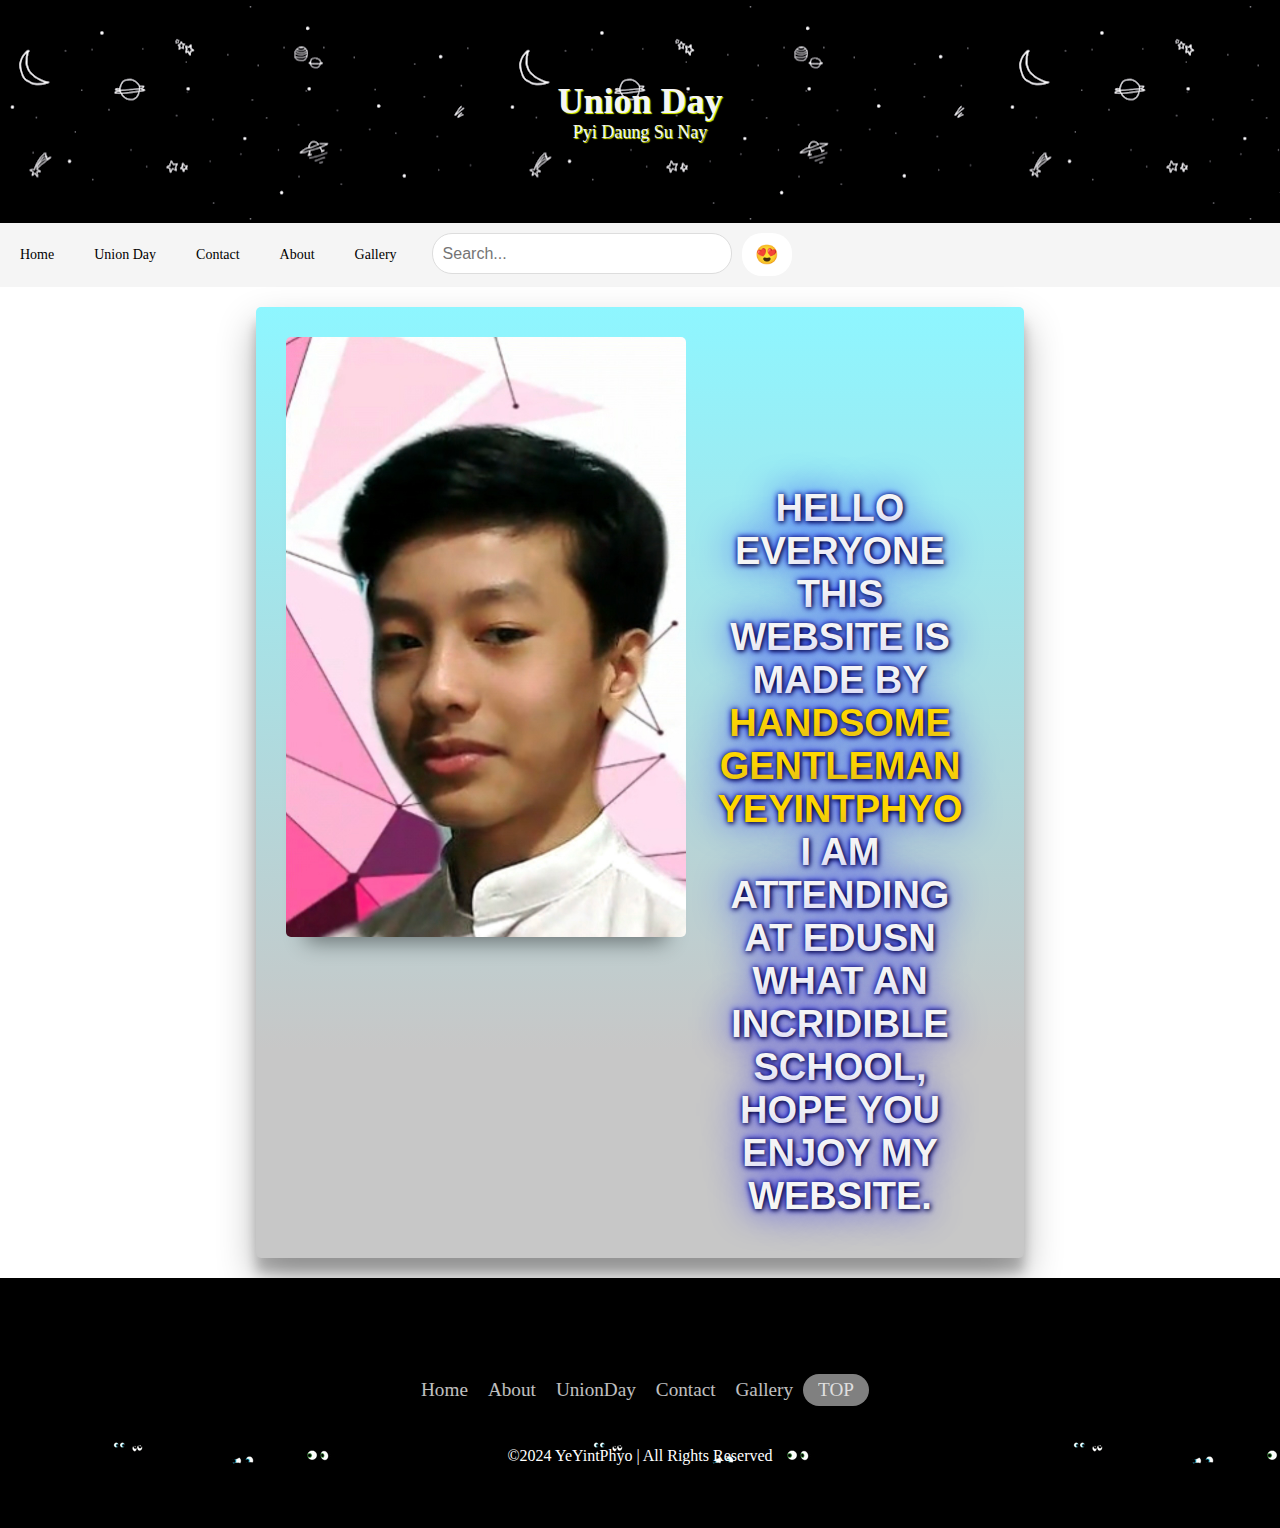
<file: about.html>
<!DOCTYPE html>
<html lang="en">
  <head>
    <meta charset="UTF-8" />
    <meta name="viewport" content="width=device-width, initial-scale=1.0" />
    <title>UnionDay</title>
    <link rel="stylesheet" href="CSS/style.css" />
    <link
      rel="shortcut icon"
      href="images/Favicon(1).ico"
      type="image/x-icon"
    />
    <link rel="preconnect" href="https://fonts.googleapis.com" />
    <link rel="preconnect" href="https://fonts.gstatic.com" crossorigin />
    <link
      href="https://fonts.googleapis.com/css2?family=Kalnia&family=Open+Sans&family=PT+Serif&display=swap"
      rel="stylesheet"
    />
  </head>
  <body>
    <div class="header">
      <h1>Union Day</h1>
      <p>Pyi Daung Su Nay</p>
    </div>
    <!--This is Nav bar-->
    <div class="navbar">
      <a href="index.html">Home</a>
      <a href="unionday.html">Union Day</a>
      <a href="contact.html">Contact</a>
      <a href="about.html">About</a>
      <a href="union.html">Gallery</a>
      <div class="search">
        <form>
          <input type="text" placeholder="Search..." />
          <button type="sumit">&#128525;</button>
        </form>
      </div>
    </div>
    <div class="con">
      <div class="box boxx">
        <img src="images/YYP.png" alt="YYP" class="photo-me" />
        <h2 class="yyp me-h2">
          HELLO EVERYONE THIS WEBSITE IS MADE BY
          <span class="span">HANDSOME GENTLEMAN YEYINTPHYO</span> I AM ATTENDING
          AT EDUSN WHAT AN INCRIDIBLE SCHOOL, HOPE YOU ENJOY MY WEBSITE.
        </h2>
      </div>
    </div>
    <footer class="footer">
      <div class="waves">
        <div class="wave" id="wave1"></div>
        <div class="wave" id="wave2"></div>
        <div class="wave" id="wave3"></div>
        <div class="wave" id="wave4"></div>
      </div>
      <ul>
        <br />
        <br />
      </ul>
      <ul class="menu">
        <li class="menu__item">
          <a class="menu__link" href="index.html">Home</a>
        </li>
        <li class="menu__item">
          <a class="menu__link" href="about.html">About</a>
        </li>
        <li class="menu__item">
          <a class="menu__link" href="union.html">UnionDay</a>
        </li>
        <li class="menu__item">
          <a class="menu__link" href="contact.html">Contact</a>
        </li>
        <li class="menu__item">
          <a class="menu__link" href="unionday.html">Gallery</a>
        </li>
        <li class="menu__item top"><a class="menu__link" href="#">TOP</a></li>
      </ul>
      <br />
      <p>&copy;2024 YeYintPhyo | All Rights Reserved</p>
    </footer>
  </body>
</html>
</file>
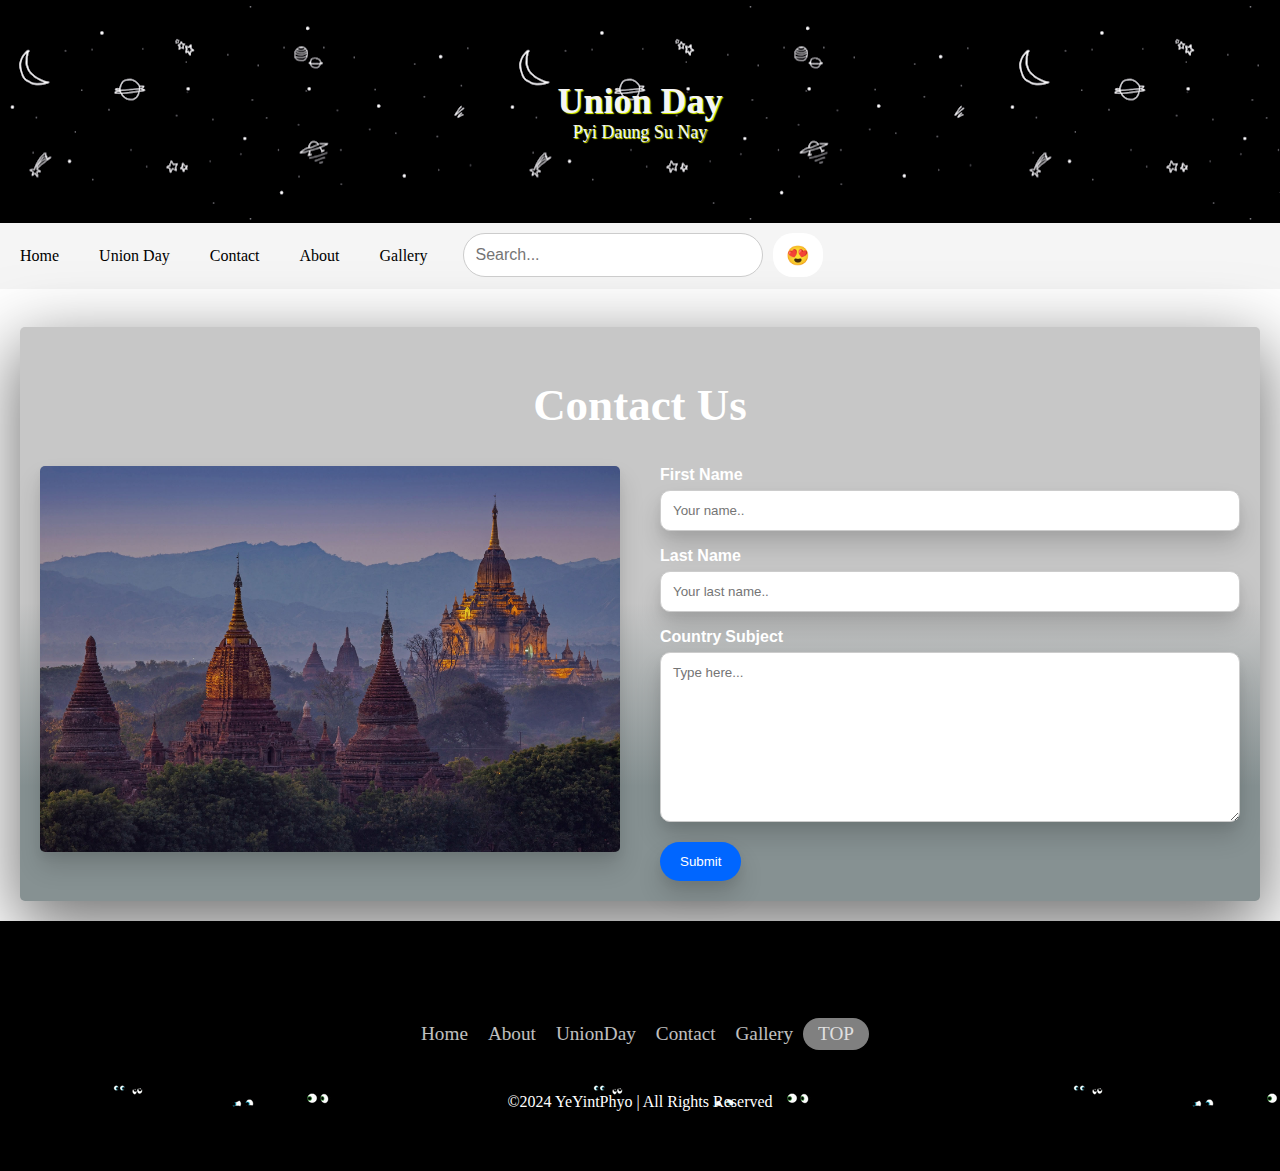
<file: contact.html>
<!DOCTYPE html>
<html lang="en">
  <head>
    <meta charset="UTF-8" />
    <meta name="viewport" content="width=device-width, initial-scale=1.0" />
    <title>UnionDay</title>
    <link rel="stylesheet" href="CSS/cont.css" />
    <link
      rel="shortcut icon"
      href="images/Favicon(1).ico"
      type="image/x-icon"
    />
  </head>
  <body>
    <div class="header">
      <h1>Union Day</h1>
      <p>Pyi Daung Su Nay</p>
    </div>
    <!--This is Nav bar-->
    <div class="navbar">
      <a href="index.html">Home</a>
      <a href="unionday.html">Union Day</a>
      <a href="contact.html">Contact</a>
      <a href="about.html">About</a>
      <a href="union.html">Gallery</a>
      <div class="search">
        <form>
          <input
            style="
              width: 300px;
              border-radius: 30px;
              margin-bottom: 10px;
              margin-top: 10px;
            "
            type="text"
            placeholder="Search..."
          />
          <button type="sumit">&#128525;</button>
        </form>
      </div>
    </div>
    <br />
    <div class="container">
      <div class="row">
        <div style="text-align: center" class="us">
          <br />
          <h2 class="us">Contact Us</h2>
        </div>
        <div class="column">
          <img src="images/Bagan.jpg" style="width: 100%" class="bagan-photo" />
        </div>
        <div class="column">
          <form action="/action_page.php">
            <label for="fname" class="label1">First Name</label>
            <input
              type="text"
              id="fname"
              name="firstname"
              placeholder="Your name.."
              class="label"
            />
            <label for="lname" class="label1">Last Name</label>
            <input
              type="text"
              id="lname"
              name="lastname"
              placeholder="Your last name.."
              class="label"
            />
            <label for="country" class="label1">Country</label>
            <label for="subject" class="label1">Subject</label>
            <textarea
              id="subject"
              name="subject"
              placeholder="Type here..."
              style="height: 170px"
              class="label"
            ></textarea>
            <input type="submit" value="Submit" class="label" />
          </form>
        </div>
      </div>
    </div>
    <footer class="footer">
      <div class="waves">
        <div class="wave" id="wave1"></div>
        <div class="wave" id="wave2"></div>
        <div class="wave" id="wave3"></div>
        <div class="wave" id="wave4"></div>
      </div>
      <ul>
        <br />
        <br />
      </ul>
      <ul class="menu">
        <li class="menu__item">
          <a class="menu__link" href="index.html">Home</a>
        </li>
        <li class="menu__item">
          <a class="menu__link" href="about.html">About</a>
        </li>
        <li class="menu__item">
          <a class="menu__link" href="union.html">UnionDay</a>
        </li>
        <li class="menu__item">
          <a class="menu__link" href="contact.html">Contact</a>
        </li>
        <li class="menu__item">
          <a class="menu__link" href="unionday.html">Gallery</a>
        </li>
        <li class="menu__item top"><a class="menu__link" href="#">TOP</a></li>
      </ul>
      <br />
      <p>&copy;2024 YeYintPhyo | All Rights Reserved</p>
    </footer>
  </body>
</html>
</file>
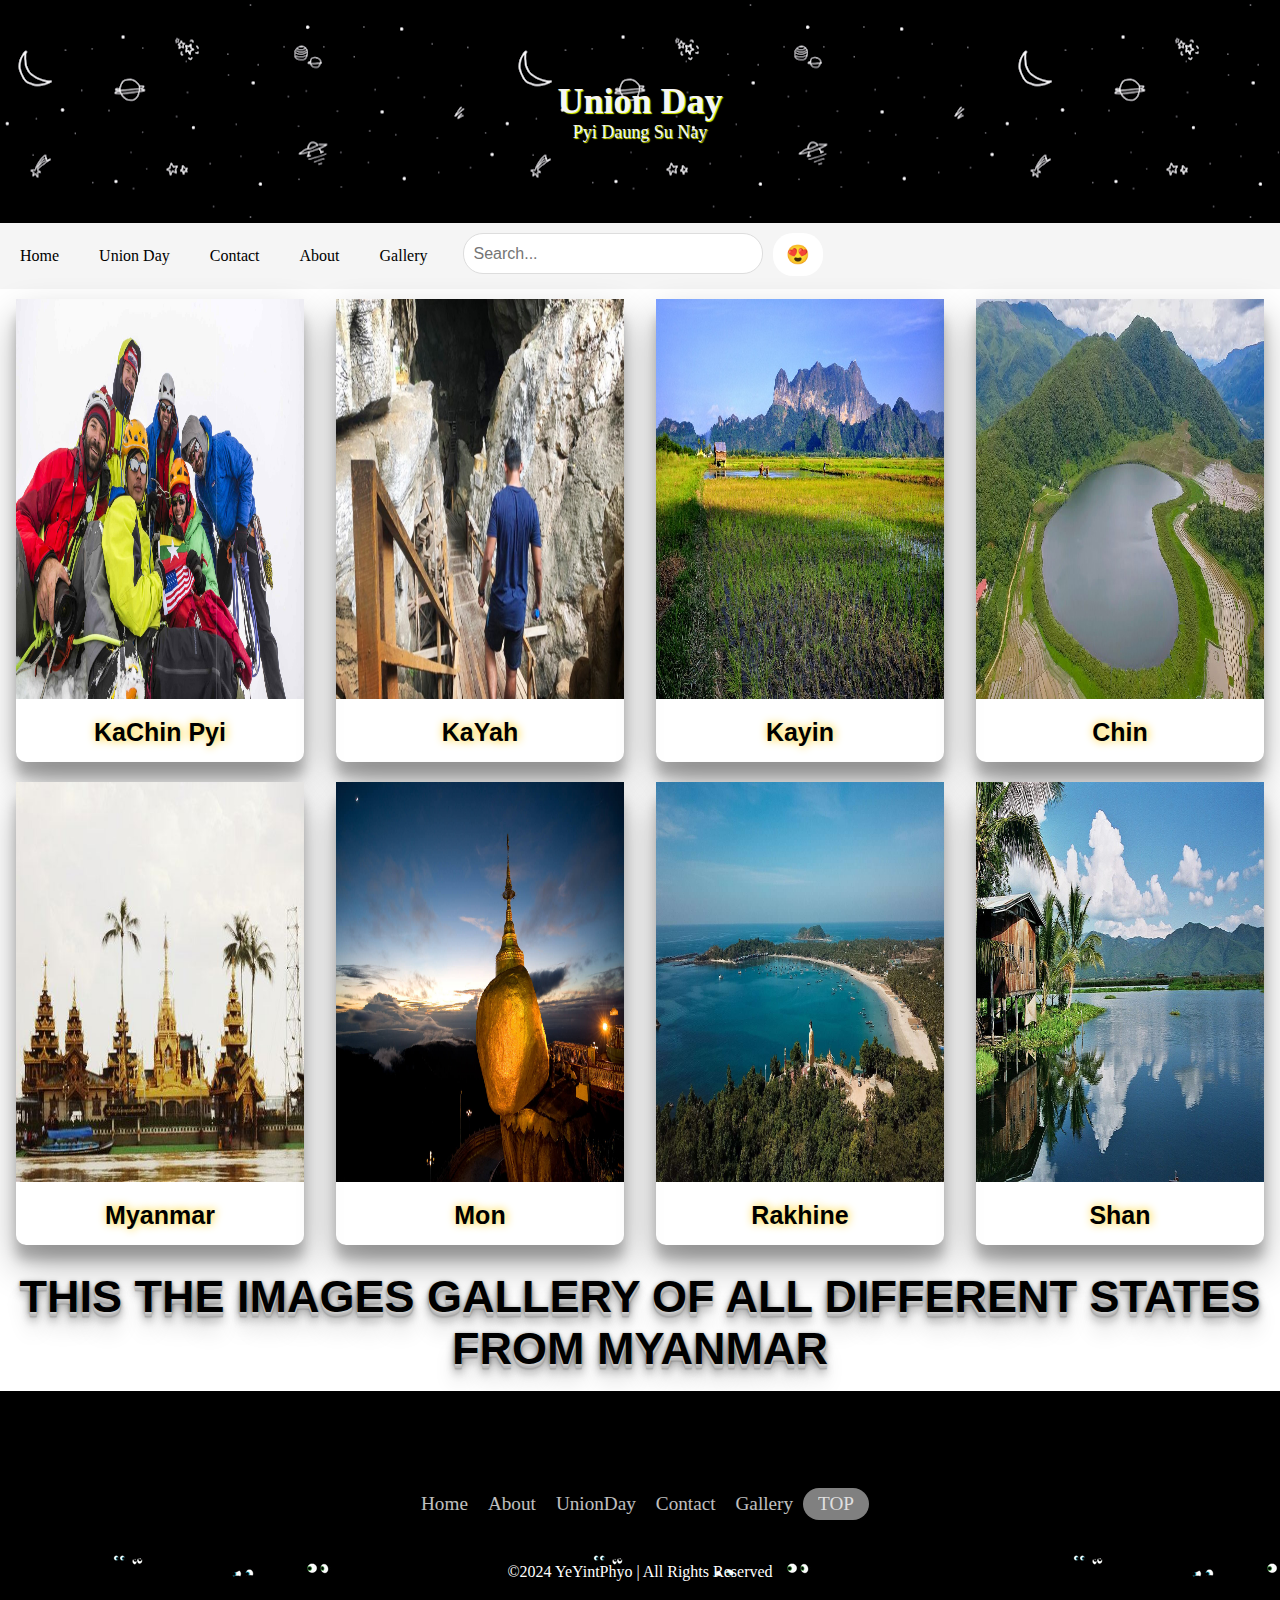
<file: union.html>
<!DOCTYPE html>
<html lang="en">
  <head>
    <meta charset="UTF-8" />
    <meta name="viewport" content="width=device-width, initial-scale=1.0" />
    <title>UnionDay</title>
    <link rel="stylesheet" href="CSS/union.css" />
    <link
      rel="shortcut icon"
      href="images/Favicon(1).ico"
      type="image/x-icon"
    />
    <link rel="preconnect" href="https://fonts.googleapis.com" />
    <link rel="preconnect" href="https://fonts.gstatic.com" crossorigin />
    <link
      href="https://fonts.googleapis.com/css2?family=Kalnia&family=Open+Sans&family=PT+Serif&display=swap"
      rel="stylesheet"
    />
  </head>
  <body>
    <div class="header">
      <h1>Union Day</h1>
      <p>Pyi Daung Su Nay</p>
    </div>
    <!--This is Nav bar-->
    <div class="navbar">
      <a href="index.html">Home</a>
      <a href="unionday.html">Union Day</a>
      <a href="contact.html">Contact</a>
      <a href="about.html">About</a>
      <a href="union.html">Gallery</a>
      <div class="search">
        <form>
          <input type="text" placeholder="Search..." />
          <button type="sumit">&#128525;</button>
        </form>
      </div>
    </div>
    <div class="responsive">
      <div class="gallery">
        <a target="_blank" href="images/Hakkabo Razi.jpg">
          <img src="images/Hakkabo Razi.jpg" alt="Cinque Terre" class="image" />
        </a>
        <div class="desc">KaChin Pyi</div>
      </div>
    </div>

    <div class="responsive">
      <div class="gallery">
        <a target="_blank" href="images/kyatcave.jpg">
          <img src="images/kyatcave.jpg" alt="Cinque Terre" class="image" />
        </a>
        <div class="desc">KaYah</div>
      </div>
    </div>

    <div class="responsive">
      <div class="gallery">
        <a target="_blank" href="images/Zwe Ka Bin.jpg">
          <img src="images/Zwe Ka Bin.jpg" alt="Cinque Terre" class="image" />
        </a>
        <div class="desc">Kayin</div>
      </div>
    </div>

    <div class="responsive">
      <div class="gallery">
        <a target="_blank" href="images/rhilake.jpg">
          <img src="images/rhilake.jpg" alt="Cinque Terre" class="image" />
        </a>
        <div class="desc">Chin</div>
      </div>
    </div>

    <div class="clearfix"></div>
    <div class="responsive">
      <div class="gallery">
        <a target="_blank" href="images/yelepagoda.jpeg">
          <img src="images/yelepagoda.jpeg" alt="Cinque Terre" class="image" />
        </a>
        <div class="desc">Myanmar</div>
      </div>
    </div>

    <div class="responsive">
      <div class="gallery">
        <a target="_blank" href="images/Kyaiktiyo.jpg">
          <img src="images/Kyaiktiyo.jpg" alt="Cinque Terre" class="image" />
        </a>
        <div class="desc">Mon</div>
      </div>
    </div>

    <div class="responsive">
      <div class="gallery">
        <a target="_blank" href="images/ngapali1.jpg">
          <img src="images/ngapali1.jpg" alt="Cinque Terre" class="image" />
        </a>
        <div class="desc">Rakhine</div>
      </div>
    </div>

    <div class="responsive">
      <div class="gallery">
        <a target="_blank" href="images/inle lake.jpg">
          <img src="images/inle lake.jpg" alt="Cinque Terre" class="image" />
        </a>
        <div class="desc">Shan</div>
      </div>
    </div>

    <div class="clearfix"></div>

    <div style="padding: 6px">
      <p class="TEXT">
        THIS THE IMAGES GALLERY OF ALL DIFFERENT STATES FROM MYANMAR
      </p>
    </div>
    <footer class="footer">
      <div class="waves">
        <div class="wave" id="wave1"></div>
        <div class="wave" id="wave2"></div>
        <div class="wave" id="wave3"></div>
        <div class="wave" id="wave4"></div>
      </div>
      <ul>
        <br />
        <br />
      </ul>
      <ul class="menu">
        <li class="menu__item">
          <a class="menu__link" href="index.html">Home</a>
        </li>
        <li class="menu__item">
          <a class="menu__link" href="about.html">About</a>
        </li>
        <li class="menu__item">
          <a class="menu__link" href="union.html">UnionDay</a>
        </li>
        <li class="menu__item">
          <a class="menu__link" href="contact.html">Contact</a>
        </li>
        <li class="menu__item">
          <a class="menu__link" href="unionday.html">Gallery</a>
        </li>
        <li class="menu__item top"><a class="menu__link" href="#">TOP</a></li>
      </ul>
      <br />
      <p>&copy;2024 YeYintPhyo | All Rights Reserved</p>
    </footer>
  </body>
</html>
</file>
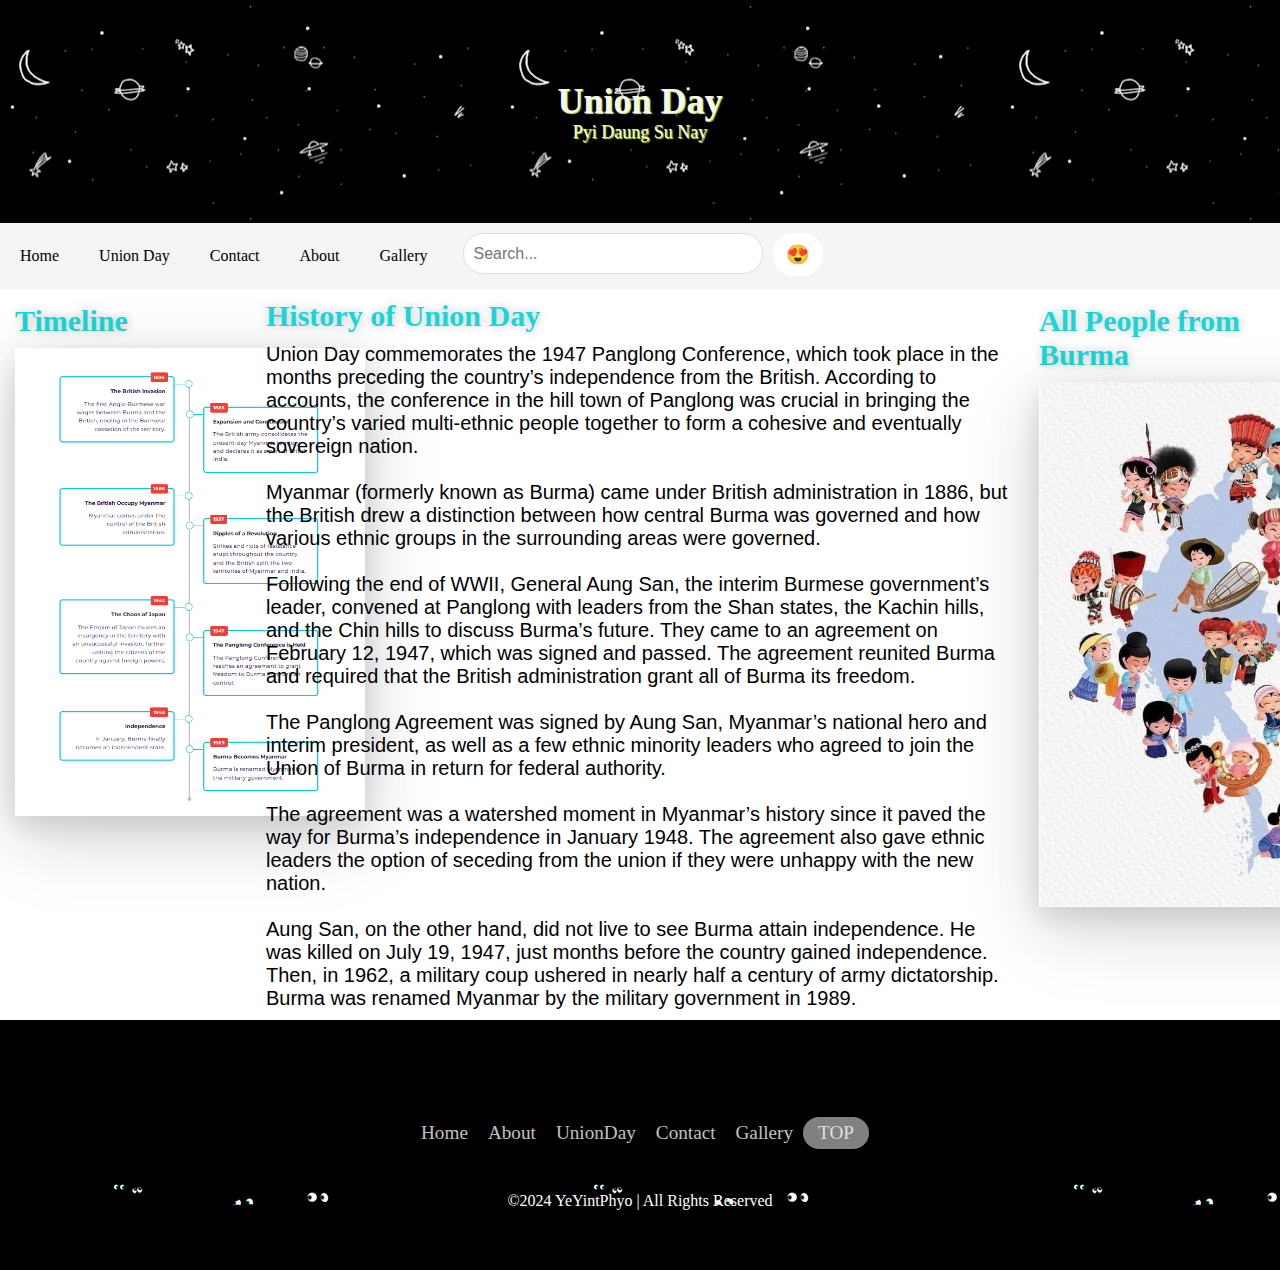
<file: unionday.html>
<!DOCTYPE html>
<html lang="en">
  <head>
    <meta charset="UTF-8" />
    <meta name="viewport" content="width=device-width, initial-scale=1.0" />
    <title>UnionDay</title>
    <link rel="stylesheet" href="CSS/uni.css" />
    <link
      rel="shortcut icon"
      href="images/Favicon(1).ico"
      type="image/x-icon"
    />
    <link rel="preconnect" href="https://fonts.googleapis.com" />
    <link rel="preconnect" href="https://fonts.gstatic.com" crossorigin />
    <link
      href="https://fonts.googleapis.com/css2?family=Kalnia&family=Open+Sans&family=PT+Serif&display=swap"
      rel="stylesheet"
    />
  </head>
  <body>
    <div class="header">
      <h1>Union Day</h1>
      <p>Pyi Daung Su Nay</p>
    </div>
    <!--This is Nav bar-->
    <div class="navbar">
      <a href="index.html">Home</a>
      <a href="unionday.html">Union Day</a>
      <a href="contact.html">Contact</a>
      <a href="about.html">About</a>
      <a href="union.html">Gallery</a>

      <div class="search">
        <form>
          <input type="text" placeholder="Search..." />
          <button type="sumit">&#128525;</button>
        </form>
      </div>
    </div>
    <div class="row">
      <div class="column1">
        <h2>Timeline</h2>
        <img src="images/timeline.png" alt="time" class="time" />
      </div>

      <div class="column2">
        <h2 class="h2">History of Union Day</h2>
        <p class="uni-text">
          Union Day commemorates the 1947 Panglong Conference, which took place
          in the months preceding the country’s independence from the British.
          According to accounts, the conference in the hill town of Panglong was
          crucial in bringing the country’s varied multi-ethnic people together
          to form a cohesive and eventually sovereign nation. <br /><br />
          Myanmar (formerly known as Burma) came under British administration in
          1886, but the British drew a distinction between how central Burma was
          governed and how various ethnic groups in the surrounding areas were
          governed.
          <br /><br />
          Following the end of WWII, General Aung San, the interim Burmese
          government’s leader, convened at Panglong with leaders from the Shan
          states, the Kachin hills, and the Chin hills to discuss Burma’s
          future. They came to an agreement on February 12, 1947, which was
          signed and passed. The agreement reunited Burma and required that the
          British administration grant all of Burma its freedom.
          <br /><br />
          The Panglong Agreement was signed by Aung San, Myanmar’s national hero
          and interim president, as well as a few ethnic minority leaders who
          agreed to join the Union of Burma in return for federal authority.
          <br /><br />
          The agreement was a watershed moment in Myanmar’s history since it
          paved the way for Burma’s independence in January 1948. The agreement
          also gave ethnic leaders the option of seceding from the union if they
          were unhappy with the new nation.
          <br /><br />
          Aung San, on the other hand, did not live to see Burma attain
          independence. He was killed on July 19, 1947, just months before the
          country gained independence. Then, in 1962, a military coup ushered in
          nearly half a century of army dictatorship. Burma was renamed Myanmar
          by the military government in 1989.
        </p>
      </div>
      <div class="column3">
        <h2>All People from Burma</h2>
        <img src="images/unionphto.jpg" alt="uni" class="time time1" />
      </div>
    </div>
    <footer class="footer">
      <div class="waves">
        <div class="wave" id="wave1"></div>
        <div class="wave" id="wave2"></div>
        <div class="wave" id="wave3"></div>
        <div class="wave" id="wave4"></div>
      </div>
      <ul>
        <br />
        <br />
      </ul>
      <ul class="menu">
        <li class="menu__item">
          <a class="menu__link" href="index.html">Home</a>
        </li>
        <li class="menu__item">
          <a class="menu__link" href="about.html">About</a>
        </li>
        <li class="menu__item">
          <a class="menu__link" href="union.html">UnionDay</a>
        </li>
        <li class="menu__item">
          <a class="menu__link" href="contact.html">Contact</a>
        </li>
        <li class="menu__item">
          <a class="menu__link" href="unionday.html">Gallery</a>
        </li>
        <li class="menu__item top"><a class="menu__link" href="#">TOP</a></li>
      </ul>
      <br />
      <p>&copy;2024 YeYintPhyo | All Rights Reserved</p>
    </footer>
  </body>
</html>
</file>
<file: CSS/style.css>
@import url("https://fonts.googleapis.com/css2?family=Kalnia&family=Open+Sans&family=PT+Serif&display=swap");
* {
  margin: 0;
  padding: 0;
  box-sizing: border-box;
}
.header {
  padding: 80px;
  text-align: center;
  background-image: url(../images/header2.gif);
  width: 100%;
  color: whitesmoke;
  text-shadow: 1px 1px 1px rgb(229, 255, 0);
  font-size: large;
}
.navbar {
  display: flex;
  background-color: whitesmoke;
}
.navbar a {
  color: rgb(0, 0, 0);
  padding: 14px 20px;
  text-decoration: none;
  text-align: center;
  margin-top: 10px;
  margin-bottom: 10px;
}
.navbar a:hover {
  color: rgb(0, 0, 0);
  border: 1px solid rgb(0, 174, 255);
  background-color: lightskyblue;
  border-radius: 40px;
  transition: 0.3s ease-out;
}
.search {
  align-items: center;
  margin-right: 0;
}
.search form {
  display: flex;
  margin: 0;
}
.search input {
  padding: 10px;
  border: 1px solid #ddd;
  outline: none;
  border-radius: 20px;
  margin-right: 10px;
  font-size: 16px;
  width: 300px;
  margin-left: 15px;
  margin-top: 10px;
  margin-bottom: 12px;
}
.search input:hover {
  border: 1px solid #72a0d4;
}
.search button {
  padding: 10px;
  background-color: #fff;
  border: none;
  border-radius: 20px;
  color: #333;
  font-size: 19px;
  cursor: pointer;
  width: 50px;
  margin-top: 10px;
  margin-bottom: 10px;
}
/*This is main section*/
.boxx {
  display: flex;
  box-shadow: rgba(0, 0, 0, 0.3) 0px 19px 38px,
    rgba(0, 0, 0, 0.22) 0px 15px 12px;
  border-radius: 5px;
  background-color: #c7c7c7;
  background-image: linear-gradient(0deg, #c7c7c7 22%, #8ef6ff 100%);
  margin: 20px;
}
.box {
  margin-left: 20%;
  margin-right: 20%;
  padding: 30px;
}
.h1box {
  color: rgb(17, 192, 192);
}
.abt-text {
  font-size: 15px;
  font-weight: 600;
  font-family: "Josefin Sans", sans-serif;
  font-family: "Rampart One", sans-serif;
}
.abt-h3 {
  font-size: 30px;
  text-align: center;
  padding: 5px;
  color: #333;
  text-shadow: 2px 2px 8px rgba(31, 109, 128, 1);
}
.text1 {
  border: 3px solid rgb(40, 57, 88);
  border-radius: 20px;
  background-color: rgb(206, 215, 223);
  color: #000000;
  padding: 15px;
  font-size: 18px;
  text-align: center;
  font-family: "Josefin Sans", sans-serif;
  box-shadow: rgba(0, 0, 0, 0.35) 0px 5px 15px;
}
.row {
  display: flex;
  flex-wrap: wrap;
}
.side {
  flex: 30%;
  background-color: azure;
  padding: 20px;
}
.main {
  flex: 70%;
  background-color: #6b87af;
  padding: 20px;
}
.main p {
  color: azure;
  font-size: 20px;
  font-weight: 600;
  margin-bottom: 5px;
}
.main h2 {
  color: azure;
  font-size: 30px;
  font-weight: 600;
  margin-bottom: 5px;
}
.main h5 {
  color: azure;
  font-size: 50px;
  font-weight: 600;
  margin-bottom: 5px;
  margin-bottom: 10px;
}
.pro-img {
  width: 150px;
  height: 150px;
  box-shadow: rgb(38, 57, 77) 0px 20px 30px -10px;
  border-radius: 5px;
  margin-bottom: 20px;
}
.side-img {
  margin-top: 20px;
  width: 100%;
  height: 200px;
  border: 3px solid rgb(40, 57, 88);
  box-shadow: 10px 5px 5px #72a0d4;
  border-radius: 20px;
}
.side-img:hover {
  border: 5px solid goldenrod;
  padding: 4px;
}
.post-img {
  border-left: 3px solid goldenrod;
  box-shadow: 5px 5px 5px #333;
  width: 600px;
  height: 450px;
  margin-bottom: 5px;
  opacity: 0.75;
}
.post-img:hover {
  opacity: 1;
  border-left: 3px solid cyan;
}
.photo-me {
  width: 400px;
  height: 600px;
  object-fit: cover;
  box-shadow: rgba(0, 0, 0, 0.45) 0px 25px 20px -20px;
  border-radius: 5px;
}
.me-h2 {
  margin-top: 150px;
  text-shadow: 1px 1px 5px black, 0 0 1em blue, 0 0 0.2em blue;
  color: white;
  text-align: center;
  color: whitesmoke;
  font-size: 38px;
  margin-left: 30px;
  margin-right: 30px;
  font-family: "Protest Riot", sans-serif;
}
.yyp {
  flex-direction: row-reverse;
}
span {
  color: gold;
}
/*This is footer*/
* {
  -webkit-box-sizing: border-box;
  -moz-box-sizing: border-box;
  -o-box-sizing: border-box;
  -ms-box-sizing: border-box;
  box-sizing: border-box;
}
body {
  font-size: 14px;
  background: #fff;
  max-width: 1920px;
  margin: 0 auto;
  overflow-x: hidden;
  font-family: poppins;
}
.footer {
  position: relative;
  width: 100%;
  background-image: url(../images/giphy.gif);
  height: 250px;
  padding: 20px 50px;
  display: flex;
  justify-content: center;
  align-items: center;
  flex-direction: column;
}

.social-icon,
.menu {
  position: relative;
  display: flex;
  justify-content: center;
  align-items: center;
  margin: 10px 0;
  flex-wrap: wrap;
}

.social-icon__item,
.menu__item {
  list-style: none;
}
.menu__link {
  font-size: 1.2rem;
  color: #fff;
  margin: 0 10px;
  display: inline-block;
  transition: 0.5s;
  text-decoration: none;
  opacity: 0.75;
  font-weight: 300;
}

.menu__link:hover {
  opacity: 1;
}

.footer p {
  color: #fff;
  margin: 15px 0 10px 0;
  font-size: 1rem;
  font-weight: 300;
}

.wave {
  position: absolute;
  left: 0;
  width: 100%;
  height: 50px;
  background: url(../images/giphy.gif);
  background-size: 1000px 100px;
}

h2 {
  color: darkcyan;
  margin-bottom: 10px;
}
.column3 {
  float: left;
  width: 20%;
  padding: 15px;
}

.row::after {
  content: "";
  display: table;
  clear: both;
}
.top {
  font-size: 15px;
  background-color: gray;
  color: whitesmoke;
  padding: 5px;
  align-items: center;
  border-radius: 25px;
}
label {
  box-shadow: rgba(0, 0, 0, 0.15) 0px 15px 25px,
    rgba(0, 0, 0, 0.05) 0px 5px 10px;
}

/* footer section end */
@media screen and (max-width: 700px) {
  .row,
  .navbar {
    flex-direction: column;
  }
  .post-img {
    width: 100%;
    height: 200px;
  }
  .boxx {
    display: flex;
    box-shadow: rgba(0, 0, 0, 0.3) 0px 19px 38px,
      rgba(0, 0, 0, 0.22) 0px 15px 12px;
    border-radius: 5px;
    background-color: #c7c7c7;
    background-image: linear-gradient(0deg, #c7c7c7 22%, #8ef6ff 100%);
    margin: 20px;
  }
  .photo-me {
    width: 200px;
    height: 300px;
    margin-top: 50px;
  }
  .me-h2 {
    font-size: 20px;
    margin-bottom: 150px;
  }
}
</file>
<file: CSS/cont.css>
@import url("https://fonts.googleapis.com/css2?family=Kalnia&family=Open+Sans&family=PT+Serif&display=swap");
* {
  margin: 0;
  padding: 0;
  box-sizing: border-box;
}
.header {
  padding: 80px;
  text-align: center;
  background-image: url(../images/header2.gif);
  width: 100%;
  color: whitesmoke;
  text-shadow: 1px 1px 1px rgb(229, 255, 0);
  font-size: large;
}
.navbar {
  display: flex;
  background-color: whitesmoke;
}
.navbar a {
  color: rgb(0, 0, 0);
  padding: 14px 20px;
  text-decoration: none;
  text-align: center;
  margin-top: 10px;
  margin-bottom: 10px;
}
.navbar a:hover {
  color: rgb(0, 0, 0);
  border: 1px solid rgb(0, 174, 255);
  background-color: lightskyblue;
  border-radius: 40px;
  transition: 0.3s ease-out;
}
.search {
  align-items: center;
  margin-right: 0;
}
.search form {
  display: flex;
  margin: 0;
}
.search input {
  padding: 10px;
  border: 1px solid #ddd;
  outline: none;
  border-radius: 20px;
  margin-right: 10px;
  font-size: 16px;
  width: 300px;
  margin-left: 15px;
  margin-top: 10px;
  margin-bottom: 12px;
}
.search input:hover {
  border: 1px solid #72a0d4;
}
.search button {
  padding: 10px;
  background-color: #fff;
  border: none;
  border-radius: 20px;
  color: #333;
  font-size: 19px;
  cursor: pointer;
  width: 50px;
  margin-top: 10px;
  margin-bottom: 10px;
}
.us {
  color: #ffffff;
  font-size: 45px;
  margin-bottom: 15px;
  font-weight: bold;
}
.row {
  background-color: #869192;
  background-image: linear-gradient(0deg, #869192 20%, #c7c7c7 52%);
  border-radius: 5px;
  margin: 20px;
  box-shadow: rgba(0, 0, 0, 0.56) 0px 22px 70px 4px;
}
.bagan-photo {
  box-shadow: rgba(0, 0, 0, 0.15) 0px 15px 25px,
    rgba(0, 0, 0, 0.05) 0px 5px 10px;
  border-radius: 5px;
}

.label1 {
  color: #ffffff;
  font-family: "Open Sans", sans-serif;
  font-family: "Protest Guerrilla", sans-serif;
  font-weight: bold;
}
.label {
  font-family: "Open Sans", sans-serif;
  font-family: "Protest Guerrilla", sans-serif;
  box-shadow: rgba(0, 0, 0, 0.15) 0px 15px 25px,
    rgba(0, 0, 0, 0.05) 0px 5px 10px;
}
input[type="text"],
select,
textarea {
  width: 100%;
  padding: 12px;
  font: 500;
  border: 1px solid #ccc;
  margin-top: 6px;
  margin-bottom: 16px;
  resize: vertical;
  border-radius: 10px;
}
input[type="text"],
select,
textarea {
  width: 100%;
  padding: 12px;
  font: 500;
  border: 1px solid #ccc;
  margin-top: 6px;
  margin-bottom: 16px;
  resize: vertical;
  border-radius: 10px;
}
input[type="submit"] {
  background-color: #0066ff;
  border-radius: 20px;
  color: white;
  padding: 12px 20px;
  border: none;
  cursor: pointer;
}
input[type="submit"]:hover {
  background-color: #ffffff;
  color: #0066ff;
}
.footer {
  position: relative;
  width: 100%;
  background-image: url(../images/giphy.gif);
  height: 250px;
  padding: 20px 50px;
  display: flex;
  justify-content: center;
  align-items: center;
  flex-direction: column;
}

.social-icon,
.menu {
  position: relative;
  display: flex;
  justify-content: center;
  align-items: center;
  margin: 10px 0;
  flex-wrap: wrap;
}

.social-icon__item,
.menu__item {
  list-style: none;
}
.menu__link {
  font-size: 1.2rem;
  color: #fff;
  margin: 0 10px;
  display: inline-block;
  transition: 0.5s;
  text-decoration: none;
  opacity: 0.75;
  font-weight: 300;
}

.menu__link:hover {
  opacity: 1;
}

.footer p {
  color: #fff;
  margin: 15px 0 10px 0;
  font-size: 1rem;
  font-weight: 300;
}

.wave {
  position: absolute;
  left: 0;
  width: 100%;
  height: 50px;
  background: url(../images/giphy.gif);
  background-size: 1000px 100px;
}
.top {
  font-size: 15px;
  background-color: gray;
  color: whitesmoke;
  padding: 5px;
  align-items: center;
  border-radius: 25px;
}
.column {
  float: left;
  width: 50%;
  padding: 20px;
}
.row:after {
  content: "";
  display: table;
  clear: both;
}
@media screen and (max-width: 700px) {
  .column,
  input[type="submit"] {
    width: 100%;
    margin-top: 0;
  }
  .row,
  .navbar {
    flex-direction: column;
  }
}
</file>
<file: CSS/union.css>
@import url("https://fonts.googleapis.com/css2?family=Kalnia&family=Open+Sans&family=PT+Serif&display=swap");
* {
  margin: 0;
  padding: 0;
  box-sizing: border-box;
}
.header {
  padding: 80px;
  text-align: center;
  background-image: url(../images/header2.gif);
  width: 100%;
  color: whitesmoke;
  text-shadow: 1px 1px 1px rgb(229, 255, 0);
  font-size: large;
}
.navbar {
  display: flex;
  background-color: whitesmoke;
}
.navbar a {
  color: rgb(0, 0, 0);
  padding: 14px 20px;
  text-decoration: none;
  text-align: center;
  margin-top: 10px;
  margin-bottom: 10px;
}
.navbar a:hover {
  color: rgb(0, 0, 0);
  border: 1px solid rgb(0, 174, 255);
  background-color: lightskyblue;
  border-radius: 40px;
  transition: 0.3s ease-out;
}
.search {
  align-items: center;
  margin-right: 0;
}
.search form {
  display: flex;
  margin: 0;
}
.search input {
  padding: 10px;
  border: 1px solid #ddd;
  outline: none;
  border-radius: 20px;
  margin-right: 10px;
  font-size: 16px;
  width: 300px;
  margin-left: 15px;
  margin-top: 10px;
  margin-bottom: 12px;
}
.search input:hover {
  border: 1px solid #72a0d4;
}
.search button {
  padding: 10px;
  background-color: #fff;
  border: none;
  border-radius: 20px;
  color: #333;
  font-size: 19px;
  cursor: pointer;
  width: 50px;
  margin-top: 10px;
  margin-bottom: 10px;
}
/*This is main section*/
.image {
  width: 600px;
  height: 400px;
}
div.gallery {
  margin: 10px;
  box-shadow: rgba(0, 0, 0, 0.3) 0px 19px 38px,
    rgba(0, 0, 0, 0.22) 0px 15px 12px;
  border-radius: 10px;
}

div.gallery:hover {
  box-shadow: rgba(0, 0, 0, 0.35) 0px 5px 15px;
}

div.gallery img {
  width: 100%;
}

div.desc {
  padding: 15px;
  text-align: center;
  text-shadow: #fc0 1px 0 10px;
  font-size: 25px;
  font-weight: bold;
  font-family: Verdana, Geneva, Tahoma, sans-serif;
}

* {
  box-sizing: border-box;
}

.responsive {
  padding: 0 6px;
  float: left;
  width: 24.99999%;
}
.TEXT {
  font-family: sans-serif;
  text-align: center;
  font-size: 45px;
  font-weight: bold;
  padding: 10px;
  text-shadow: 0 1px 0 #ccc, 0 2px 0 #c9c9c9, 0 3px 0 #bbb, 0 4px 0 #b9b9b9,
    0 5px 0 #aaa, 0 6px 1px rgba(0, 0, 0, 0.1), 0 0 5px rgba(0, 0, 0, 0.1),
    0 1px 3px rgba(0, 0, 0, 0.3), 0 3px 5px rgba(0, 0, 0, 0.2),
    0 5px 10px rgba(0, 0, 0, 0.25), 0 10px 10px rgba(0, 0, 0, 0.2),
    0 20px 20px rgba(0, 0, 0, 0.15);
}

@media only screen and (max-width: 700px) {
  .responsive {
    width: 49.99999%;
    margin: 6px 0;
  }
}

@media only screen and (max-width: 500px) {
  .responsive {
    width: 100%;
  }
}

.clearfix:after {
  content: "";
  display: table;
  clear: both;
}
.footer {
  position: relative;
  width: 100%;
  background-image: url(../images/giphy.gif);
  height: 250px;
  padding: 20px 50px;
  display: flex;
  justify-content: center;
  align-items: center;
  flex-direction: column;
}

.social-icon,
.menu {
  position: relative;
  display: flex;
  justify-content: center;
  align-items: center;
  margin: 10px 0;
  flex-wrap: wrap;
}

.social-icon__item,
.menu__item {
  list-style: none;
}
.menu__link {
  font-size: 1.2rem;
  color: #fff;
  margin: 0 10px;
  display: inline-block;
  transition: 0.5s;
  text-decoration: none;
  opacity: 0.75;
  font-weight: 300;
}

.menu__link:hover {
  opacity: 1;
}

.footer p {
  color: #fff;
  margin: 15px 0 10px 0;
  font-size: 1rem;
  font-weight: 300;
}

.wave {
  position: absolute;
  left: 0;
  width: 100%;
  height: 50px;
  background: url(../images/giphy.gif);
  background-size: 1000px 100px;
}
.top {
  font-size: 15px;
  background-color: gray;
  color: whitesmoke;
  padding: 5px;
  align-items: center;
  border-radius: 25px;
}

@media screen and (max-width: 700px) {
  .row,
  .navbar {
    flex-direction: column;
  }
  .post-img {
    width: 100%;
    height: 200px;
  }
}
</file>
<file: CSS/uni.css>
@import url("https://fonts.googleapis.com/css2?family=Kalnia&family=Open+Sans&family=PT+Serif&display=swap");
* {
  margin: 0;
  padding: 0;
  box-sizing: border-box;
}
.header {
  padding: 80px;
  text-align: center;
  background-image: url(../images/header2.gif);
  width: 100%;
  color: whitesmoke;
  text-shadow: 1px 1px 1px rgb(229, 255, 0);
  font-size: large;
}
.navbar {
  display: flex;
  background-color: whitesmoke;
}
.navbar a {
  color: rgb(0, 0, 0);
  padding: 14px 20px;
  text-decoration: none;
  text-align: center;
  margin-top: 10px;
  margin-bottom: 10px;
}
.navbar a:hover {
  color: rgb(0, 0, 0);
  border: 1px solid rgb(0, 174, 255);
  background-color: lightskyblue;
  border-radius: 40px;
  transition: 0.3s ease-out;
}
.search {
  align-items: center;
  margin-right: 0;
}
.search form {
  display: flex;
  margin: 0;
}
.search input {
  padding: 10px;
  border: 1px solid #ddd;
  outline: none;
  border-radius: 20px;
  margin-right: 10px;
  font-size: 16px;
  width: 300px;
  margin-left: 15px;
  margin-top: 10px;
  margin-bottom: 12px;
}
.search input:hover {
  border: 1px solid #72a0d4;
}
.search button {
  padding: 10px;
  background-color: #fff;
  border: none;
  border-radius: 20px;
  color: #333;
  font-size: 19px;
  cursor: pointer;
  width: 50px;
  margin-top: 10px;
  margin-bottom: 10px;
}

.time {
  width: 350px;
  box-shadow: rgba(17, 17, 26, 0.1) 0px 8px 24px,
    rgba(17, 17, 26, 0.1) 0px 16px 56px, rgba(17, 17, 26, 0.1) 0px 24px 80px;
}
.time1 {
  margin-right: 40px;
}
.column1 {
  float: left;
  width: 20%;
  padding: 15px;
}
.column2 {
  float: left;
  width: 60%;
  padding: 10px;
}
.footer {
  position: relative;
  width: 100%;
  background-image: url(../images/giphy.gif);
  height: 250px;
  padding: 20px 50px;
  display: flex;
  justify-content: center;
  align-items: center;
  flex-direction: column;
}

.social-icon,
.menu {
  position: relative;
  display: flex;
  justify-content: center;
  align-items: center;
  margin: 10px 0;
  flex-wrap: wrap;
}

.social-icon__item,
.menu__item {
  list-style: none;
}
.menu__link {
  font-size: 1.2rem;
  color: #fff;
  margin: 0 10px;
  display: inline-block;
  transition: 0.5s;
  text-decoration: none;
  opacity: 0.75;
  font-weight: 300;
}

.menu__link:hover {
  opacity: 1;
}

.footer p {
  color: #fff;
  margin: 15px 0 10px 0;
  font-size: 1rem;
  font-weight: 300;
}

.wave {
  position: absolute;
  left: 0;
  width: 100%;
  height: 50px;
  background: url(../images/giphy.gif);
  background-size: 1000px 100px;
}

h2 {
  color: rgb(24, 214, 214);
  margin-bottom: 10px;
  font-size: 30px;
  text-shadow: silver 1px 0 10px;
}
.uni-text {
  font-size: 20px;
  font-family: "Protest Guerrilla", sans-serif;
  font-weight: 520;
}
.column3 {
  float: left;
  width: 20%;
  padding: 15px;
}

.row::after {
  content: "";
  display: table;
  clear: both;
}
.top {
  font-size: 15px;
  background-color: gray;
  color: whitesmoke;
  padding: 5px;
  align-items: center;
  border-radius: 25px;
}

@media screen and (max-width: 700px) {
  .row,
  .navbar {
    flex-direction: column;
  }
  .column1,
  .column2,
  .column3 {
    display: inline;
    width: 100%;
    margin-top: 0;
    text-align: center;
  }
  .uni-text {
    font-size: 15px;
    margin-left: 70px;
    margin-right: 70px;
  }
}
</file>
